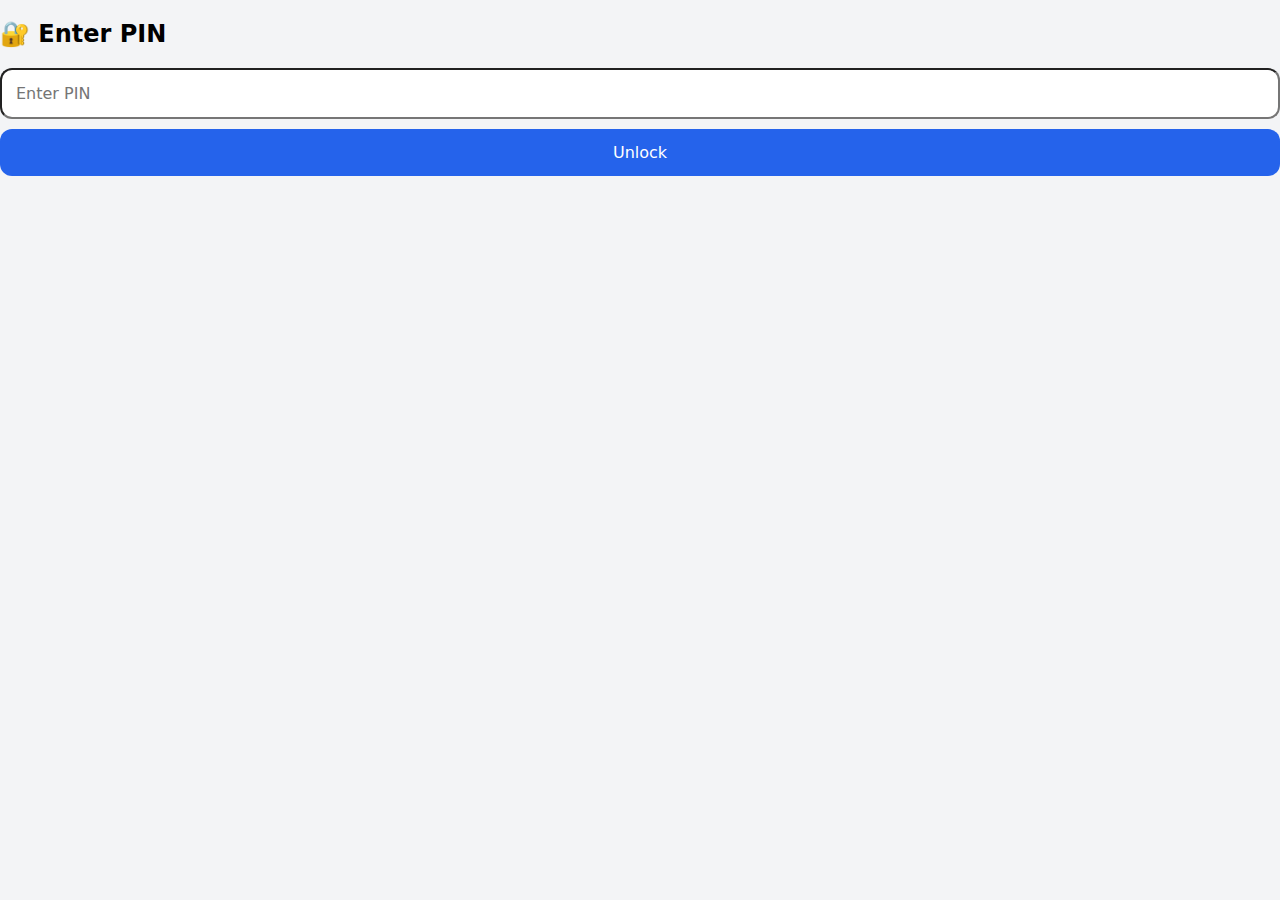
<file: index.html>
<!DOCTYPE html>
<html>
<head>
<meta name="viewport" content="width=device-width, initial-scale=1.0">
<title>Home</title>
<link rel="stylesheet" href="style.css">
</head>
<body>

<script>
if(localStorage.getItem("unlocked")!=="true"){
  location.replace("lock.html");
}
</script>

<header>My App</header>

<div class="page">
  <div class="menu" onclick="go('profile.html')">👤 Profile</div>
  <div class="menu" onclick="go('gallery.html')">🖼️ Gallery</div>
  <div class="menu" onclick="go('notes.html')">📝 Notes</div>
</div>

<nav>
  <button class="active">Home</button>
  <button onclick="go('gallery.html')">Gallery</button>
  <button onclick="go('notes.html')">Notes</button>
</nav>

<script>
function go(p){ location.href=p; }
</script>
</body>
</html>
</file>
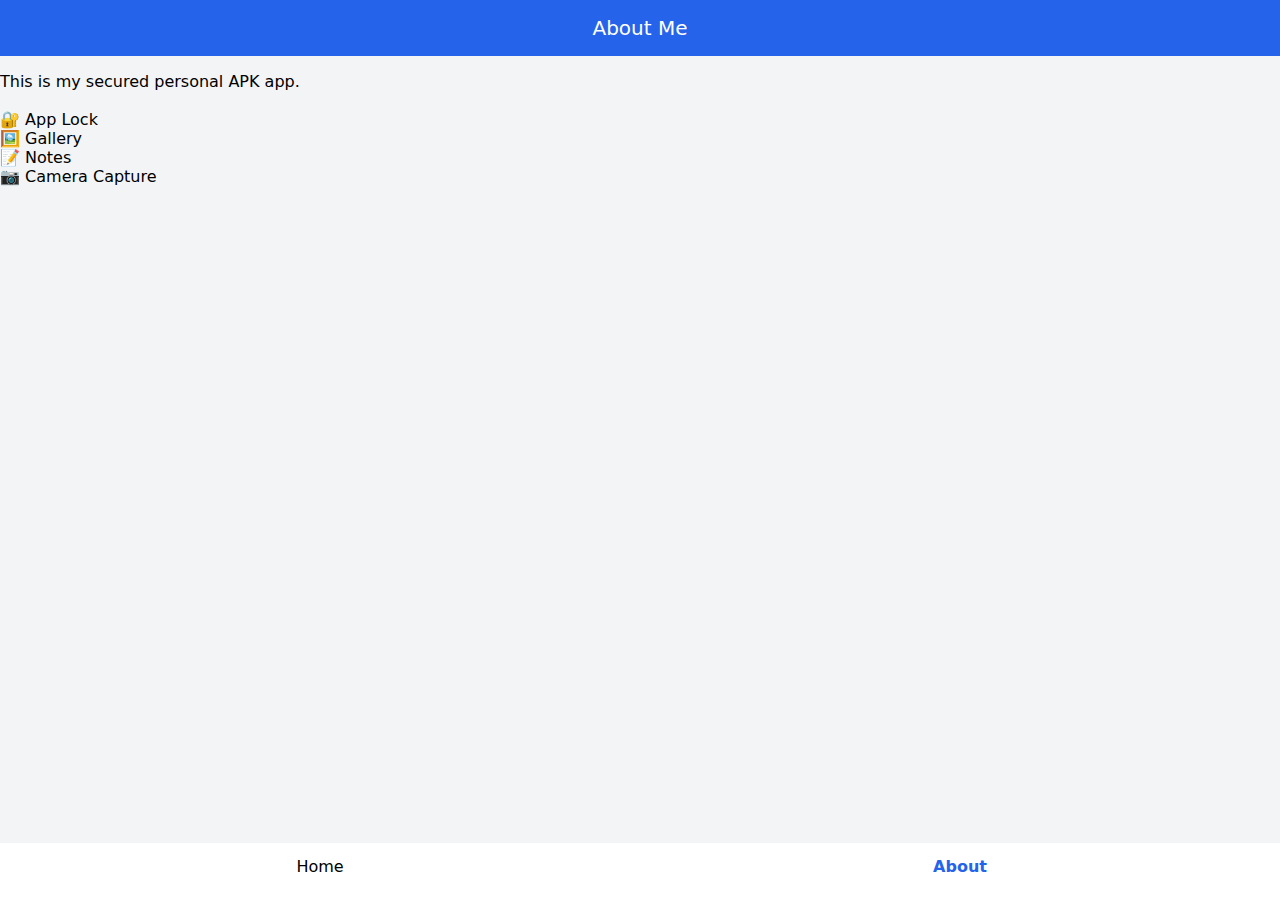
<file: about.html>
<!DOCTYPE html>
<html>
<head>
  <title>About</title>
  <link rel="stylesheet" href="style.css">
</head>
<body>

<header>About Me</header>

<div class="container">
  <p>
    This is my secured personal APK app.<br><br>
    🔐 App Lock<br>
    🖼️ Gallery<br>
    📝 Notes<br>
    📷 Camera Capture
  </p>
</div>

<nav>
  <button onclick="location.href='index.html'">Home</button>
  <button class="active">About</button>
</nav>

</body>
</html>
</file>
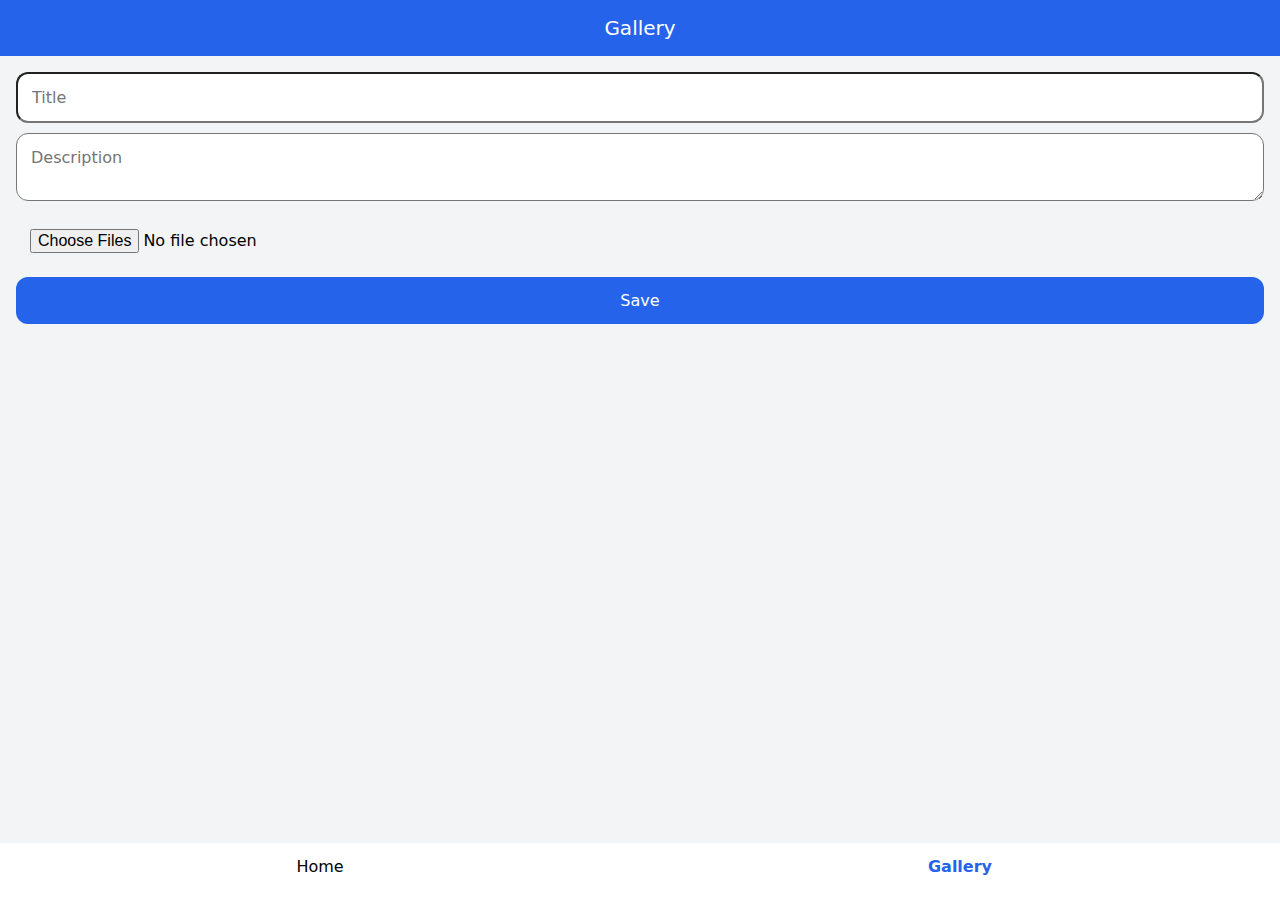
<file: gallery.html>
<!DOCTYPE html>
<html>
<head>
<meta name="viewport" content="width=device-width, initial-scale=1.0">
<title>Gallery</title>
<link rel="stylesheet" href="style.css">
</head>
<body>

<header>Gallery</header>

<div class="page">
  <input id="imgTitle" placeholder="Title">
  <textarea id="imgDesc" placeholder="Description"></textarea>

  <input type="file" accept="image/*" multiple onchange="addImages(event)">
  <button onclick="saveGallery()">Save</button>

  <div class="grid" id="gallery"></div>
</div>

<div id="viewer" class="viewer" onclick="closeViewer()">
  <img id="viewerImg">
</div>

<nav>
  <button onclick="go('index.html')">Home</button>
  <button class="active">Gallery</button>
</nav>

<script src="app.js"></script>
<script>
function go(p){ location.href=p; }
</script>
</body>
</html>
</file>
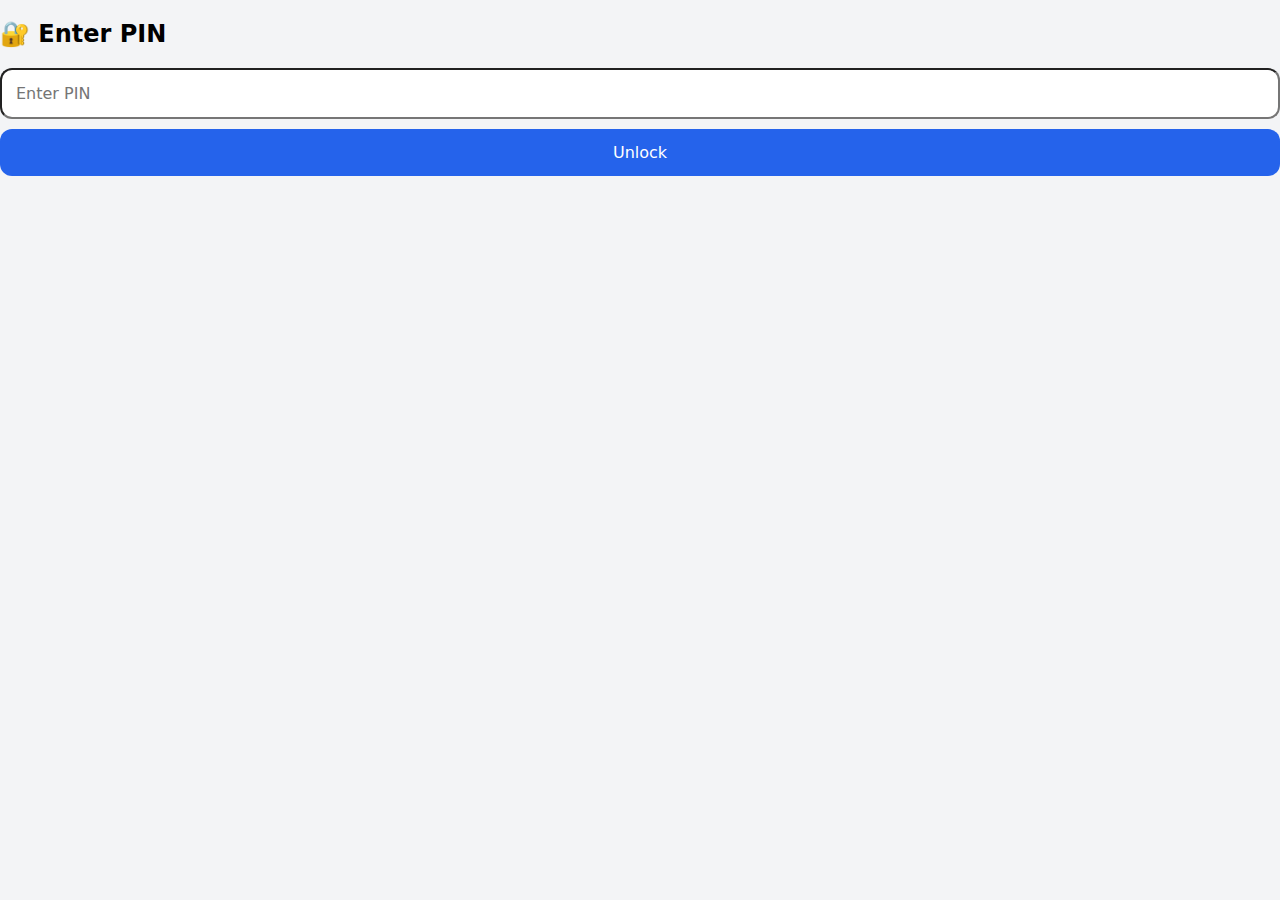
<file: lock.html>
<!DOCTYPE html>
<html>
<head>
  <title>App Lock</title>
  <link rel="stylesheet" href="style.css">
</head>
<body class="center">

<h2>🔐 Enter PIN</h2>
<input type="password" id="pin" placeholder="Enter PIN">
<button onclick="unlock()">Unlock</button>

<script>
  const SAVED_PIN = localStorage.getItem("app_pin") || "1234";

  function unlock() {
    const pin = document.getElementById("pin").value;
    if (pin === SAVED_PIN) {
      location.href = "index.html";
    } else {
      alert("Wrong PIN ❌");
    }
  }
</script>

</body>
</html>
</file>
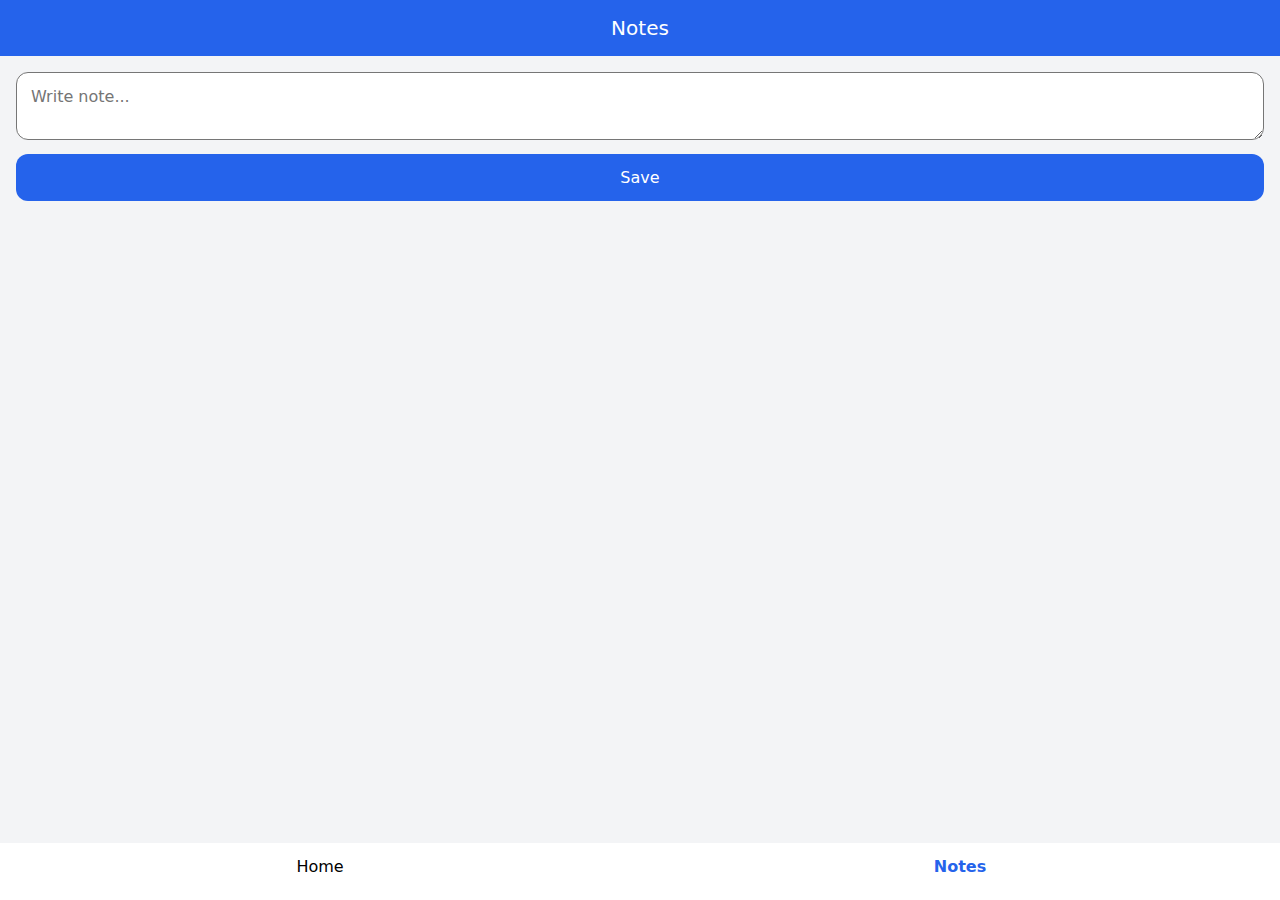
<file: notes.html>
<!DOCTYPE html>
<html>
<head>
<meta name="viewport" content="width=device-width, initial-scale=1.0">
<title>Notes</title>
<link rel="stylesheet" href="style.css">
</head>

<body>

<header>Notes</header>

<div class="page">
  <textarea id="noteText" placeholder="Write note..."></textarea>
  <button onclick="addNote()">Save</button>
  <div id="notes"></div>
</div>

<nav>
  <button onclick="go('index.html')">Home</button>
  <button class="active">Notes</button>
</nav>

<script src="app.js"></script>
</body>
</html>
</file>
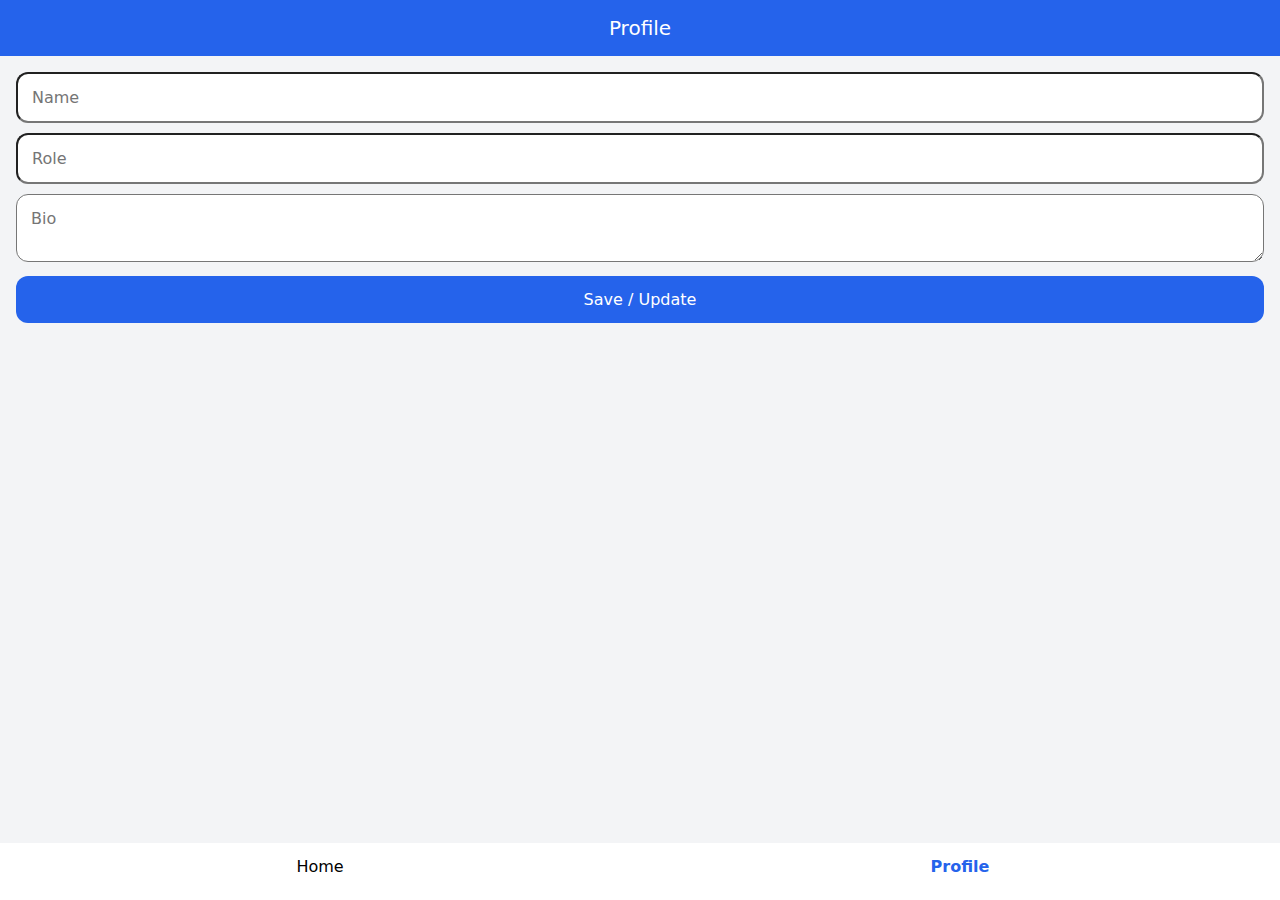
<file: profile.html>
<!DOCTYPE html>
<html>
<head>
<meta name="viewport" content="width=device-width, initial-scale=1.0">
<title>Profile</title>
<link rel="stylesheet" href="style.css">
</head>
<body>

<header>Profile</header>

<div class="page">
  <input id="name" placeholder="Name">
  <input id="role" placeholder="Role">
  <textarea id="bio" placeholder="Bio"></textarea>
  <button onclick="saveProfile()">Save / Update</button>
</div>

<nav>
  <button onclick="go('index.html')">Home</button>
  <button class="active">Profile</button>
</nav>

<script src="app.js"></script>
<script>
function go(p){ location.href=p; }
</script>
</body>
</html>
</file>
<file: style.css>
*{box-sizing:border-box;font-family:system-ui}
body{margin:0;background:#f3f4f6}
header{background:#2563eb;color:white;padding:16px;text-align:center;font-size:20px}
.page{padding:16px;padding-bottom:90px}
.menu{background:white;padding:18px;margin-bottom:12px;border-radius:14px;font-size:18px}
input,textarea,button{width:100%;padding:14px;margin-bottom:10px;border-radius:12px;font-size:16px}
button{background:#2563eb;color:white;border:none}
.grid{display:grid;grid-template-columns:repeat(2,1fr);gap:12px}
.card{background:white;border-radius:12px;overflow:hidden}
.card img{width:100%}
.viewer{display:none;position:fixed;top:0;left:0;width:100%;height:100%;background:black}
.viewer img{width:100%;height:100%;object-fit:contain}
.lock-screen{display:flex;align-items:center;justify-content:center;height:100vh;background:#2563eb}
.lock-card{background:white;padding:24px;border-radius:18px}
nav{position:fixed;bottom:0;width:100%;display:flex;background:white}
nav button{flex:1;background:none;color:black}
nav .active{color:#2563eb;font-weight:600}
</file>
